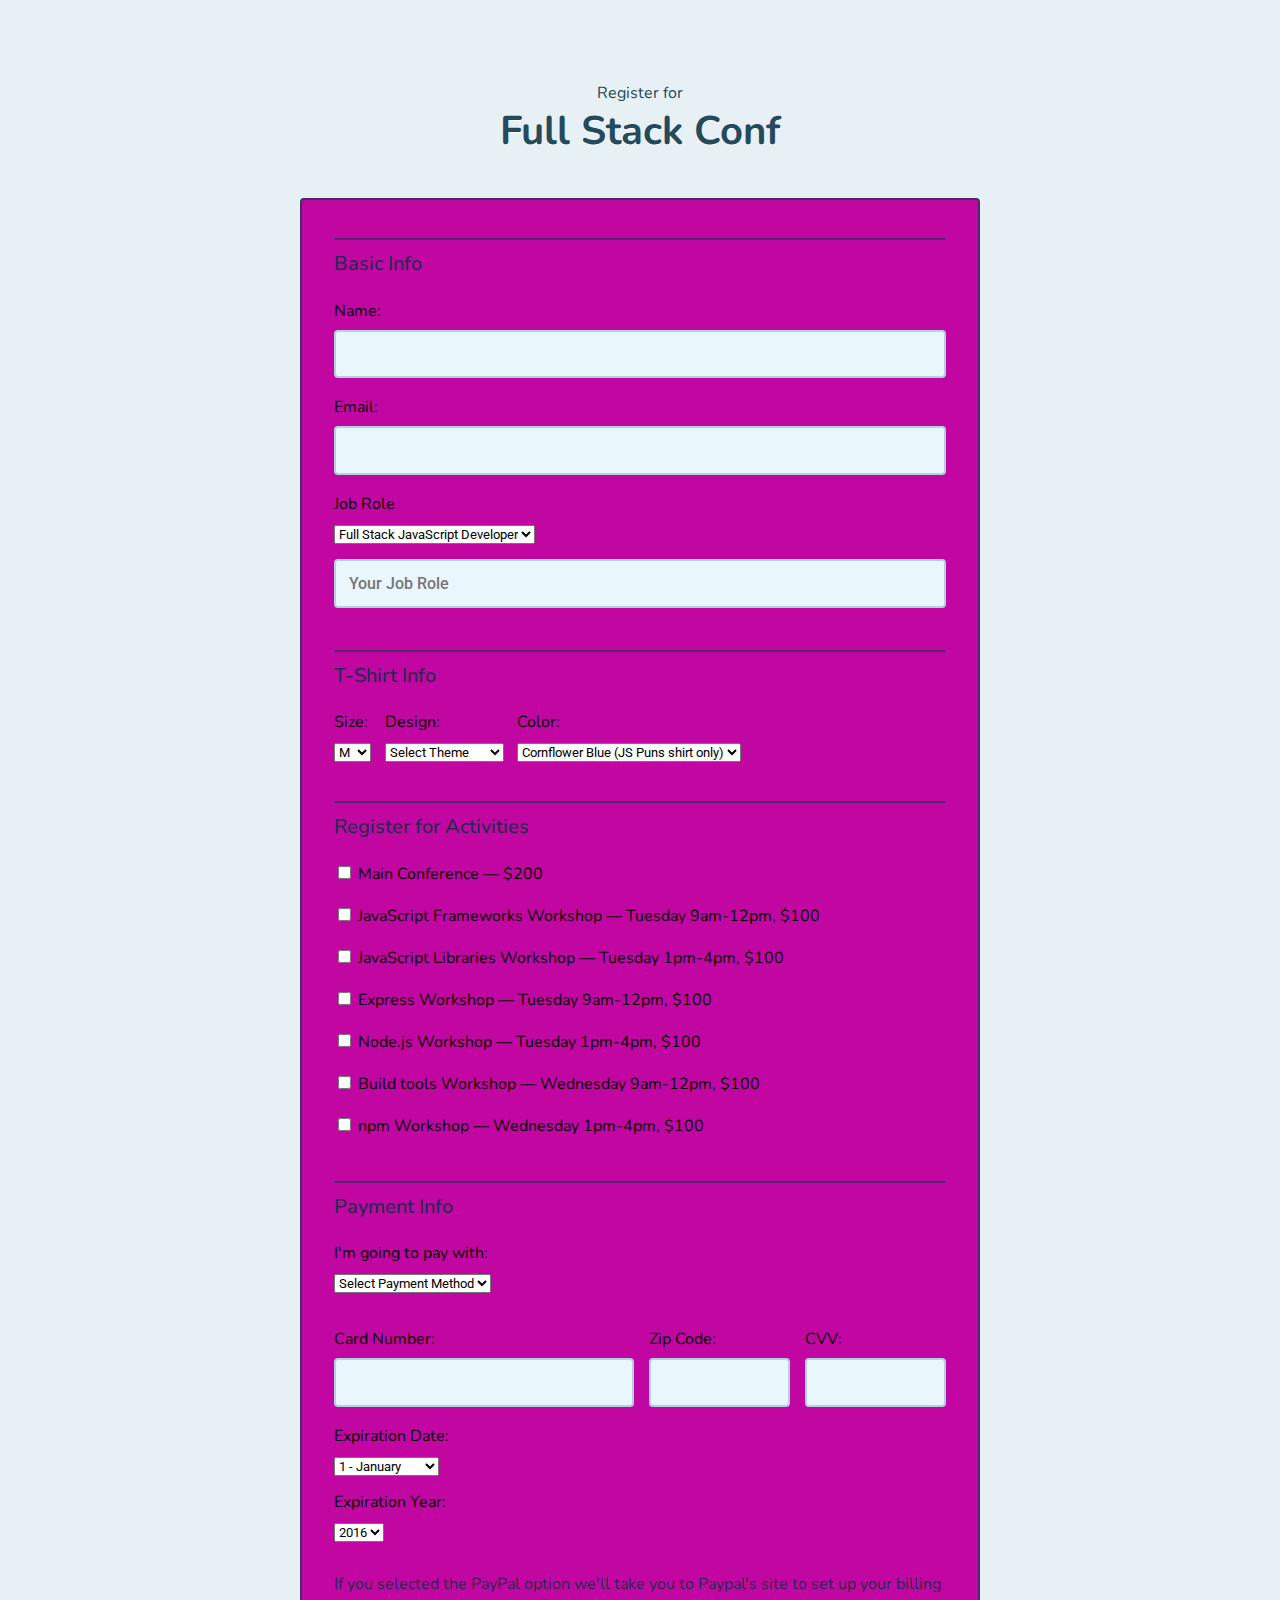
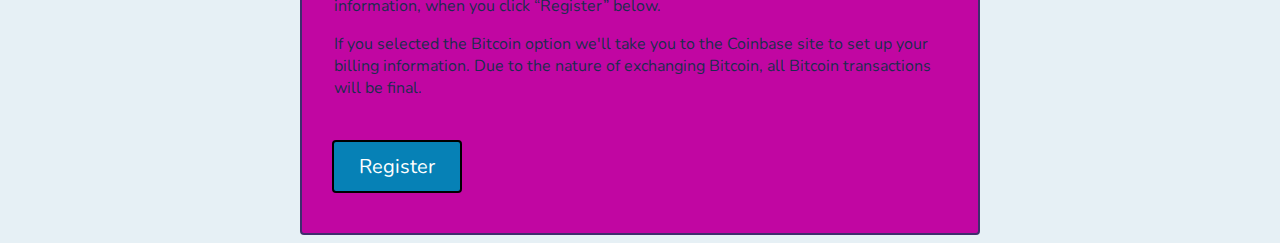
<file: index.html>
<!DOCTYPE html>
<html lang="en">
<head>
  <meta charset="utf-8">
  <meta name="viewport" content="width=device-width, initial-scale=1.0">
	<title>Register for Full Stack Conf</title>
  <link href="https://fonts.googleapis.com/css?family=Roboto:400,500,700" rel="stylesheet" type="text/css">
	<link rel="stylesheet" href="css/style.css">
</head>
<body>
	<div class="container">
    
    <header>
      <span>Register for</span>
      <h1>Full Stack Conf</h1>
    </header>

    <form action="index.html" method="post">
              
      <fieldset>         
        <legend>Basic Info</legend>
        
        <label for="name">Name:</label>
        <input type="text" id="name" name="user_name">
        
        <label for="mail">Email:</label>
        <input type="email" id="mail" name="user_email">
        
        <label for="title">Job Role</label>
        <select id="title" name="user_title">
          <option value="full-stack js developer">Full Stack JavaScript Developer</option>
          <option value="front-end developer">Front End Developer</option>
          <option value="back-end developer">Back End Developer</option>
          <option value="designer">Designer</option>          
          <option value="student">Student</option>
          <option value="other">Other</option>  
        </select>
        <input type="text" id="other-title" placeholder="Your Job Role">
      </fieldset>
      
      <fieldset class="shirt">
        <legend>T-Shirt Info</legend>
        
        <div>
          <label for="size">Size:</label>
          <select id="size" name="user_size">
            <option value="small">S</option>
            <option value="medium" selected>M</option>
            <option value="large">L</option>
            <option value="extra large">XL</option>
          </select>
        </div>

        <div>
          <label for="design">Design:</label>
          <select id="design" name="user_design">
            <option>Select Theme</option>
            <option value="js puns">Theme - JS Puns</option>
            <option value="heart js">Theme - I &#9829; JS</option>
          </select>
        </div>

        <div id="colors-js-puns" class="">
          <label for="color">Color:</label>
          <select id="color">
            <option value="cornflowerblue">Cornflower Blue (JS Puns shirt only)</option>
            <option value="darkslategrey">Dark Slate Grey (JS Puns shirt only)</option> 
            <option value="gold">Gold (JS Puns shirt only)</option> 
            <option value="tomato">Tomato (I &#9829; JS shirt only)</option>
            <option value="steelblue">Steel Blue (I &#9829; JS shirt only)</option> 
            <option value="dimgrey">Dim Grey (I &#9829; JS shirt only)</option> 
          </select>
        </div>                
      </fieldset>

      <fieldset class="activities">
        <legend>Register for Activities</legend>
        <label><input type="checkbox" name="all"> Main Conference — $200</label>
        <label><input type="checkbox" name="js-frameworks"> JavaScript Frameworks Workshop — Tuesday 9am-12pm, $100</label>
        <label><input type="checkbox" name="js-libs"> JavaScript Libraries Workshop — Tuesday 1pm-4pm, $100</label>
        <label><input type="checkbox" name="express"> Express Workshop — Tuesday 9am-12pm, $100</label>
        <label><input type="checkbox" name="node"> Node.js Workshop — Tuesday 1pm-4pm, $100</label>          
        <label><input type="checkbox" name="build-tools"> Build tools Workshop — Wednesday 9am-12pm, $100</label>
        <label><input type="checkbox" name="npm"> npm Workshop — Wednesday 1pm-4pm, $100</label>
                  	
      </fieldset>
      <fieldset>
        <legend>Payment Info</legend>

        <label for="payment">I'm going to pay with:</label>
        <select id="payment" name="user_payment">
          <option value="select_method">Select Payment Method</option>
          <option value="credit card">Credit Card</option>
          <option value="paypal">PayPal</option>
          <option value="bitcoin">Bitcoin</option>
        </select>

        <div id="credit-card" class="credit-card">

          <div class="col-6 col">
            <label for="cc-num">Card Number:</label>
        	  <input id="cc-num" name="user_cc-num" type="text">
          </div>

          <div class="col-3 col">
            <label for="zip">Zip Code:</label>
            <input id="zip" name="user_zip" type="text"> 
          </div>

          <div class="col-3 col">
            <label for="cvv">CVV:</label>
            <input id="cvv" name="user_cvv" type="text"> 
          </div>

          <label for="exp-month">Expiration Date:</label>
          <select id="exp-month" name="user_exp-month">
            <option value="1">1 - January</option>
            <option value="2">2 - February</option>
            <option value="3">3 - March</option>
            <option value="4">4 - April</option>
            <option value="5">5 - May</option>
            <option value="6">6 - June</option>
            <option value="7">7 - July</option>
            <option value="8">8 - August</option>
            <option value="9">9 - September</option>
            <option value="10">10 - October</option>
            <option value="11">11 - November</option>	
            <option value="12">12 - December</option>          		          
          </select>
          <label for="exp-year">Expiration Year:</label>
          <select id="exp-year" name="user_exp-year">
            <option value="2016">2016</option>
            <option value="2017">2017</option>
            <option value="2018">2018</option>
            <option value="2019">2019</option>
            <option value="2020">2020</option>        		          
          </select> 	                  	         
        </div>

        <div>
        	<p>If you selected the PayPal option we'll take you to Paypal's site to set up your billing information, when you click “Register” below.</p>
        </div> 

        <div>
        	<p>If you selected the Bitcoin option we'll take you to the Coinbase site to set up your billing information. Due to the nature of exchanging Bitcoin, all Bitcoin transactions will be final.</p>
        </div>                  

      </fieldset>        
        
      <button type="submit">Register</button>
      
    </form>

	</div>
  <script src="https://code.jquery.com/jquery-3.4.1.js" integrity="sha256-WpOohJOqMqqyKL9FccASB9O0KwACQJpFTUBLTYOVvVU="
    crossorigin="anonymous"></script>
    <script src='js/script.js'> </script>
</body>

</html>
</file>
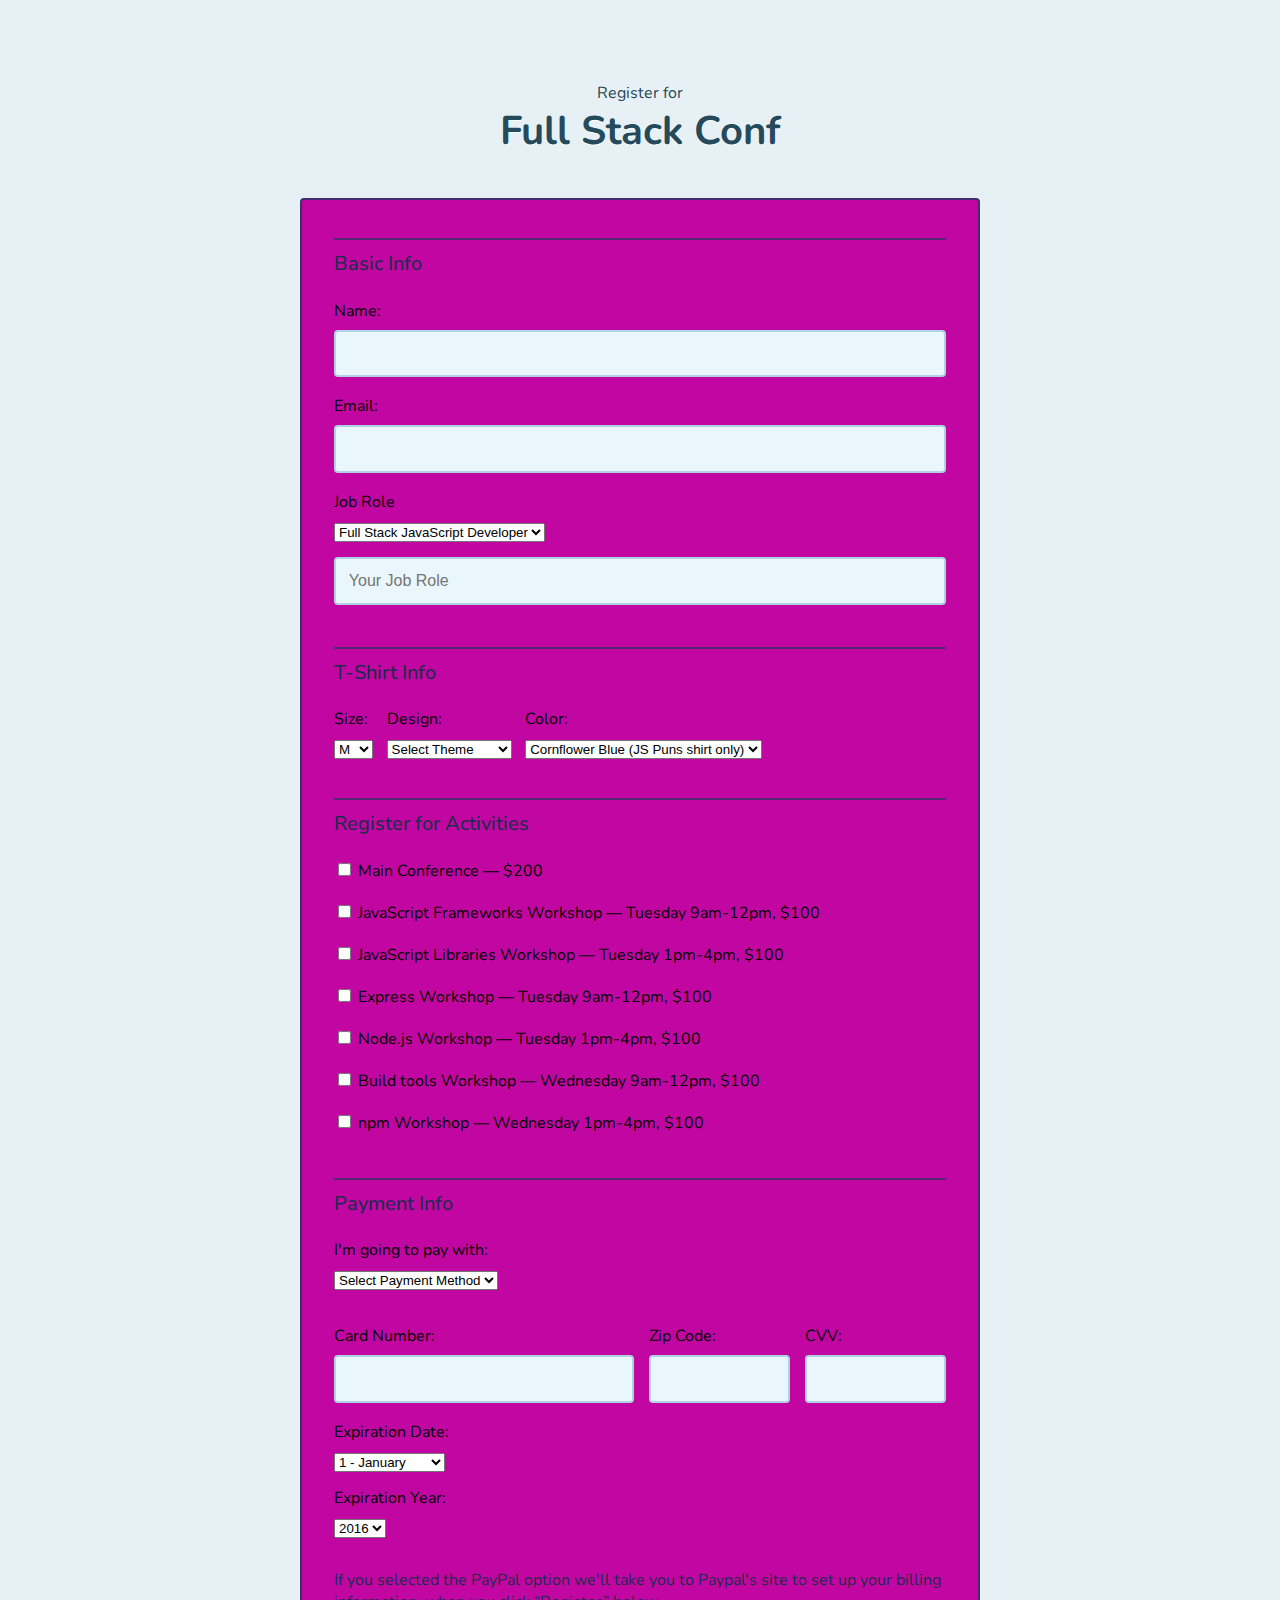
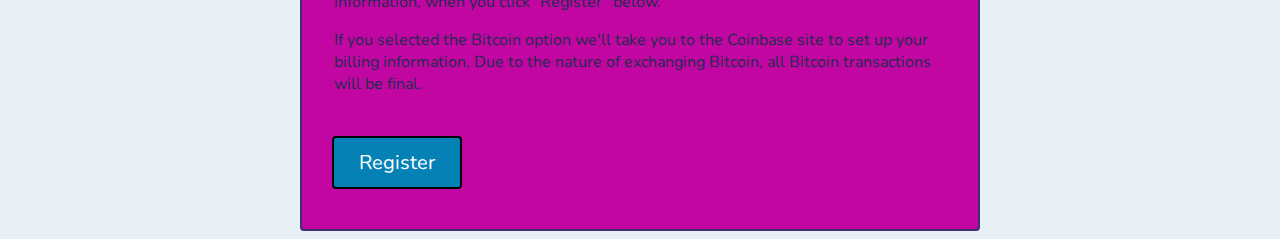
<file: interactive-form-v1/index.html>
<!DOCTYPE html>
<html lang="en">

<head>
  <meta charset="utf-8">
  <meta name="viewport" content="width=device-width, initial-scale=1.0">
  <title>Register for Full Stack Conf</title>
  <link rel="stylesheet" href="css/style.css">
</head>

<body>
  <div class="container">

    <header>
      <span>Register for</span>
      <h1>Full Stack Conf</h1>
    </header>

    <form action="index.html" method="post">

      <fieldset>
        <legend>Basic Info</legend>

        <label for="name">Name:</label>
        <input type="text" id="name" name="user_name">

        <label for="mail">Email:</label>
        <input type="email" id="mail" name="user_email">

        <label for="title">Job Role</label>
        <select id="title" name="user_title">
          <option value="full-stack js developer">Full Stack JavaScript Developer</option>
          <option value="front-end developer">Front End Developer</option>
          <option value="back-end developer">Back End Developer</option>
          <option value="designer">Designer</option>
          <option value="student">Student</option>
          <option value="other">Other</option>
        </select>
        <input id="other-title" name="job_role_other" placeholder="Your Job Role" type="text">
      </fieldset>

      <fieldset class="shirt">
        <legend>T-Shirt Info</legend>

        <div>
          <label for="size">Size:</label>
          <select id="size" name="user_size">
            <option value="small">S</option>
            <option value="medium" selected>M</option>
            <option value="large">L</option>
            <option value="extra large">XL</option>
          </select>
        </div>

        <div>
          <label for="design">Design:</label>
          <select id="design" name="user_design">
            <option>Select Theme</option>
            <option value="js puns">Theme - JS Puns</option>
            <option value="heart js">Theme - I &#9829; JS</option>
          </select>
        </div>

        <div id="colors-js-puns" class="">
          <label for="color">Color:</label>
          <select id="color">
            <option value="cornflowerblue">Cornflower Blue (JS Puns shirt only)</option>
            <option value="darkslategrey">Dark Slate Grey (JS Puns shirt only)</option>
            <option value="gold">Gold (JS Puns shirt only)</option>
            <option value="tomato">Tomato (I &#9829; JS shirt only)</option>
            <option value="steelblue">Steel Blue (I &#9829; JS shirt only)</option>
            <option value="dimgrey">Dim Grey (I &#9829; JS shirt only)</option>
          </select>
        </div>
      </fieldset>

      <fieldset class="activities">
        <legend>Register for Activities</legend>
        <label><input type="checkbox" name="all"> Main Conference — $200</label>
        <label><input type="checkbox" name="js-frameworks"> JavaScript Frameworks Workshop — Tuesday 9am-12pm,
          $100</label>
        <label><input type="checkbox" name="js-libs"> JavaScript Libraries Workshop — Tuesday 1pm-4pm, $100</label>
        <label><input type="checkbox" name="express"> Express Workshop — Tuesday 9am-12pm, $100</label>
        <label><input type="checkbox" name="node"> Node.js Workshop — Tuesday 1pm-4pm, $100</label>
        <label><input type="checkbox" name="build-tools"> Build tools Workshop — Wednesday 9am-12pm, $100</label>
        <label><input type="checkbox" name="npm"> npm Workshop — Wednesday 1pm-4pm, $100</label>

      </fieldset>
      <fieldset>
        <legend>Payment Info</legend>

        <label for="payment">I'm going to pay with:</label>
        <select id="payment" name="user_payment">
          <option value="select_method">Select Payment Method</option>
          <option value="credit card">Credit Card</option>
          <option value="paypal">PayPal</option>
          <option value="bitcoin">Bitcoin</option>
        </select>

        <div id="credit-card" class="credit-card">

          <div class="col-6 col">
            <label for="cc-num">Card Number:</label>
            <input id="cc-num" name="user_cc-num" type="text">
          </div>

          <div class="col-3 col">
            <label for="zip">Zip Code:</label>
            <input id="zip" name="user_zip" type="text">
          </div>

          <div class="col-3 col">
            <label for="cvv">CVV:</label>
            <input id="cvv" name="user_cvv" type="text">
          </div>

          <label for="exp-month">Expiration Date:</label>
          <select id="exp-month" name="user_exp-month">
            <option value="1">1 - January</option>
            <option value="2">2 - February</option>
            <option value="3">3 - March</option>
            <option value="4">4 - April</option>
            <option value="5">5 - May</option>
            <option value="6">6 - June</option>
            <option value="7">7 - July</option>
            <option value="8">8 - August</option>
            <option value="9">9 - September</option>
            <option value="10">10 - October</option>
            <option value="11">11 - November</option>
            <option value="12">12 - December</option>
          </select>
          <label for="exp-year">Expiration Year:</label>
          <select id="exp-year" name="user_exp-year">
            <option value="2016">2016</option>
            <option value="2017">2017</option>
            <option value="2018">2018</option>
            <option value="2019">2019</option>
            <option value="2020">2020</option>
          </select>
        </div>

        <div>
          <p>If you selected the PayPal option we'll take you to Paypal's site to set up your billing information, when
            you click “Register” below.</p>
        </div>

        <div>
          <p>If you selected the Bitcoin option we'll take you to the Coinbase site to set up your billing information.
            Due to the nature of exchanging Bitcoin, all Bitcoin transactions will be final.</p>
        </div>

      </fieldset>

      <button type="submit" onclick="register()">Register</button>

    </form>

  </div>
  <script src="https://code.jquery.com/jquery-3.4.1.js" integrity="sha256-WpOohJOqMqqyKL9FccASB9O0KwACQJpFTUBLTYOVvVU="
    crossorigin="anonymous"></script>
  <script src='js/script.js'> </script>
</body>

</html>
</file>
<file: css/style.css>
/* ================================= 
  Base Element Styles
==================================== */

@import url('https://fonts.googleapis.com/css?family=Nunito|Roboto+Mono');

* {
  box-sizing: border-box;
}

body,
input,
button {
	font-family: 'Nunito', sans-serif;
}

body {
  font: 1em/1.5;
  color: rgba(6, 49, 68, 0.9);
	background: #e6f0f5;
	
}

header {
	text-align: center;  
}

h1 {
	font-size: 2.5em;
	text-shadow: 0 1px 0 rgba(255, 255, 255, 0.85);
	margin: 0;

}

a {
  text-decoration: none;
}


/* ================================= 
  Form Element Styles
==================================== */

form {
	padding: .875em 1.875em 1.875em;
	background: hsl(310, 94%, 39%);
	border: 2px solid rgba(8, 63, 87, 0.7);
	border-radius: 4px;
}

fieldset,
legend,
button {
	padding: 0;
	border: none;
	
}
p.error-message {
	color: darkblue
}

p.error-message {
	font-size: 1.2em;
	
}
fieldset {
	margin-top: 1.5em;
}

legend,
button {
	font-size: 1.25em;	
}

legend {
	font-weight: 500;
	padding-top: .5em;
	border-top: 2px solid rgba(8, 63, 87, 0.6);
	margin-bottom: 1.125em;
}

input[type="text"],
input[type="email"],

legend {
	width: 100%;
}

label {
	color: #000;
	display: block;
	margin-bottom: .5em;
}

input,
select {
	margin-bottom: 1.125em;	
}

input {
	font-size: 1em;
	font-weight: 500;
	padding: .8em;
	background: #e9f6fb;
	border: 2px solid #b0d3e2;
	border-radius: 4px;
	outline: none;
}

input:focus {
	background: #fff;
	border-color: #5e97b0;
	transition: border-color .4s, background-color .4s;
}

input[type="checkbox"],
input[type="radio"] {
	display: inline-block;
	}

button {
	color: #fff;
	padding: .55em 1.25em;
	background: #0681b6;
	margin: 1.25em 0 .5em;
	cursor: pointer;
	border: 2px solid black;
	border-radius: 4px;
	transition: all 0.5s;
}

button:hover {
	background: #09adf3;
	border: 2px solid #f4f6f6;
}

input, 
select, 
option {
	font-family: 'roboto', sans-serif;
}

/* ================================= 
  Page Styles
==================================== */

.container {
	margin: auto;
	max-width: 680px;
}

.shirt div {
	float: left;
	margin-right: .85em;
}

.interests input {
	margin-bottom: 0;
}

.credit-card {
	margin-top: 1.25em;
}

/* ================================= 
  Helper Classes
==================================== */

.is-hidden {
	display: none;
}

.clearfix::after {
  content: " ";
  display: table;
  clear: both;
}

/* ================================= 
  Media Queries
==================================== */

@media (min-width: 0) and (max-width: 679px) {
	header {
		padding: 2em 0;
	}
	button {
		width: 100%;
	}
}

@media (min-width: 680px) {
	header {
		padding: 4.65em 0 2.5em;
	}
	.col {
		float: left;
	}
	.col + .col {
		margin-left: 2.5%;
	}
	.col-3 {
		width: 23%;
	}
	.col-6 {
		width: 49%;
	}

	label {
		clear: both;
	}
}
</file>
<file: interactive-form-v1/css/style.css>
/* ================================= 
  Base Element Styles
==================================== */

@import url('https://fonts.googleapis.com/css?family=Nunito|Roboto+Mono');

* {
  box-sizing: border-box;
}

body,
input,
button {
	font-family: 'Nunito', sans-serif;
}

body {
  font: 1em/1.5;
  color: rgba(6, 49, 68, 0.9);
	background: #e6f0f5;
	
}

header {
	text-align: center;  
}

h1 {
	font-size: 2.5em;
	text-shadow: 0 1px 0 rgba(255, 255, 255, 0.85);
	margin: 0;

}

a {
  text-decoration: none;
}


/* ================================= 
  Form Element Styles
==================================== */

form {
	padding: .875em 1.875em 1.875em;
	background: hsl(310, 94%, 39%);
	border: 2px solid rgba(8, 63, 87, 0.7);
	border-radius: 4px;
}

fieldset,
legend,
button {
	padding: 0;
	border: none;
	
}
p.error-message {
	color: darkblue
	
}

p.error-message {
	font-size: 1.2em;
	
}
p.error-message {
	font-size: 1.2em;
	
}
fieldset {
	margin-top: 1.5em;
}

legend,
button {
	font-size: 1.25em;	
}

legend {
	font-weight: 500;
	padding-top: .5em;
	border-top: 2px solid rgba(8, 63, 87, 0.6);
	margin-bottom: 1.125em;
}

input[type="text"],
input[type="email"],

legend {
	width: 100%;
}

label {
	color: #000;
	display: block;
	margin-bottom: .5em;
}

input,
select {
	margin-bottom: 1.125em;	
}

input {
	font-size: 1em;
	font-weight: 500;
	padding: .8em;
	background: #e9f6fb;
	border: 2px solid #b0d3e2;
	border-radius: 4px;
	outline: none;
}

input:focus {
	background: #fff;
	border-color: #5e97b0;
	transition: border-color .4s, background-color .4s;
}

input[type="checkbox"],
input[type="radio"] {
	display: inline-block;
	}

button {
	color: #fff;
	padding: .55em 1.25em;
	background: #0681b6;
	margin: 1.25em 0 .5em;
	cursor: pointer;
	border: 2px solid black;
	border-radius: 4px;
	transition: all 0.5s;
}

button:hover {
	background: #09adf3;
	border: 2px solid #f4f6f6;
}

input, 
select, 
option {
	font-family: 'roboto', sans-serif;
}

/* ================================= 
  Page Styles
==================================== */

.container {
	margin: auto;
	max-width: 680px;
}

.shirt div {
	float: left;
	margin-right: .85em;
}

.interests input {
	margin-bottom: 0;
}

.credit-card {
	margin-top: 1.25em;
}

/* ================================= 
  Helper Classes
==================================== */

.is-hidden {
	display: none;
}

.clearfix::after {
  content: " ";
  display: table;
  clear: both;
}

/* ================================= 
  Media Queries
==================================== */

@media (min-width: 0) and (max-width: 679px) {
	header {
		padding: 2em 0;
	}
	button {
		width: 100%;
	}
}

@media (min-width: 680px) {
	header {
		padding: 4.65em 0 2.5em;
	}
	.col {
		float: left;
	}
	.col + .col {
		margin-left: 2.5%;
	}
	.col-3 {
		width: 23%;
	}
	.col-6 {
		width: 49%;
	}

	label {
		clear: both;
	}
}
</file>
